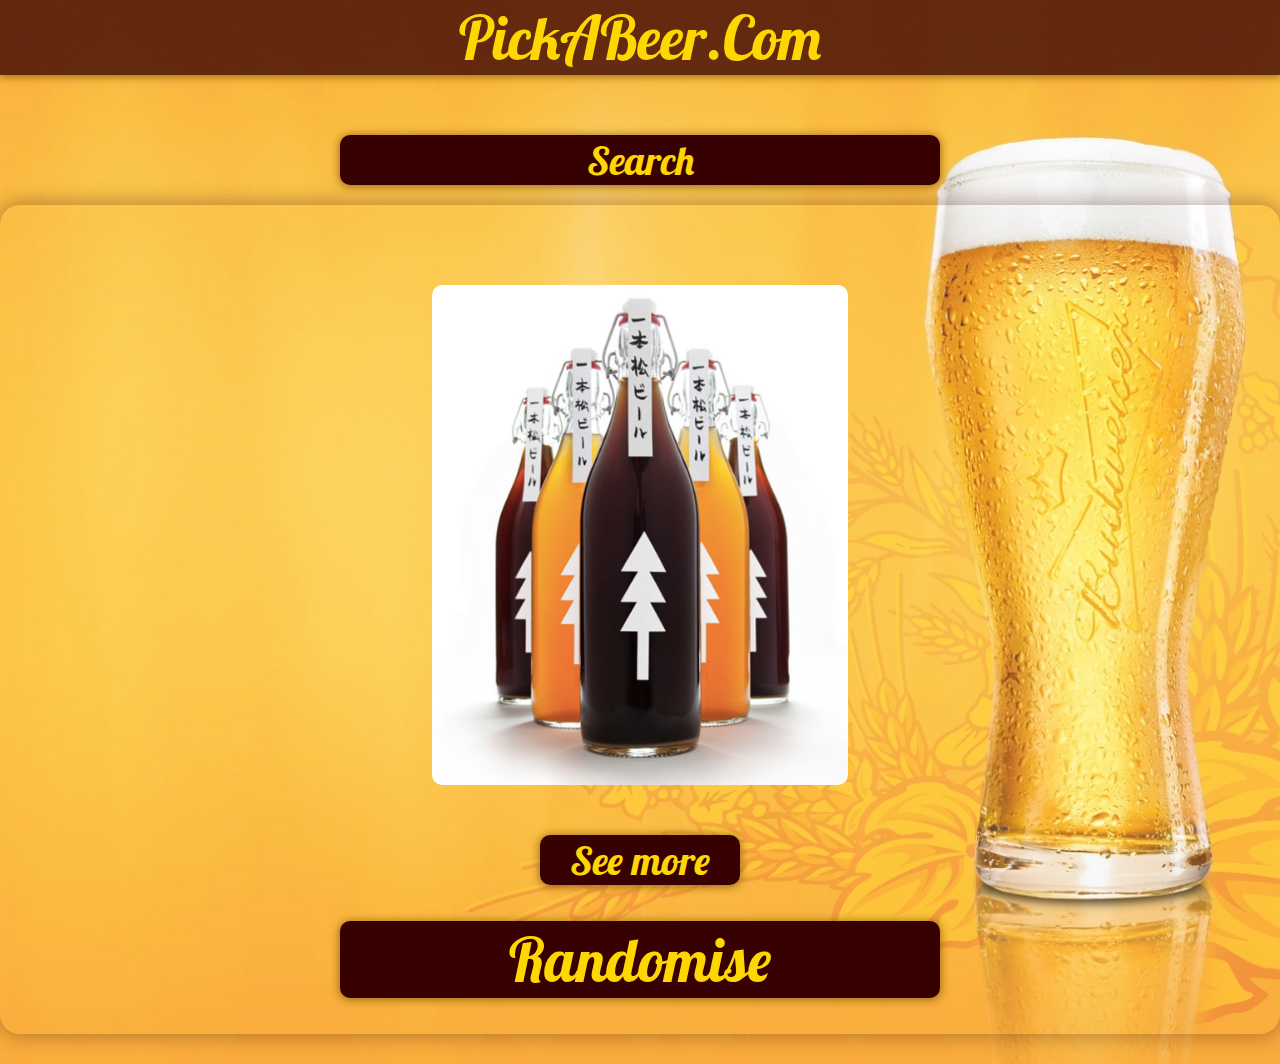
<file: index.html>
<html>
    <head>
        <title>Beer</title>
        <link rel="stylesheet" href="style/styles.css">
        <link href="https://fonts.googleapis.com/css2?family=Lobster&family=Space+Grotesk:wght@300&display=swap" rel="stylesheet">
    </head>

    <body>
        <div class="banner"> 
            <a href="index.html"><p class="pickabeer">PickABeer.Com</p></a>

        </div>
            <div class="wrapper">
            <header>
               
                <div class="nav">
                    <a href="search.html">Search</a>
                </div>
            </header>

            <main>
                <div class="beer-card">
                    <div class="beer-pic">
                        <img src="assets/beerorig.jpg">
                    </div>

                    <div class="beer-name">

                    </div>

                    <div class="beer-info">
                        <a href="#beer-info" class="info">See more</a>
                    </div>
                </div>

                <div class="btn">
                    <p>
                        <button class="random-beer-btn">Randomise</button>
                    </p>

                </div>
            </main>

           
            <section id="beer-info">
            </section>
    </div>


        <script src="scripts/main.js"></script>
    </body>
</html>
</file>
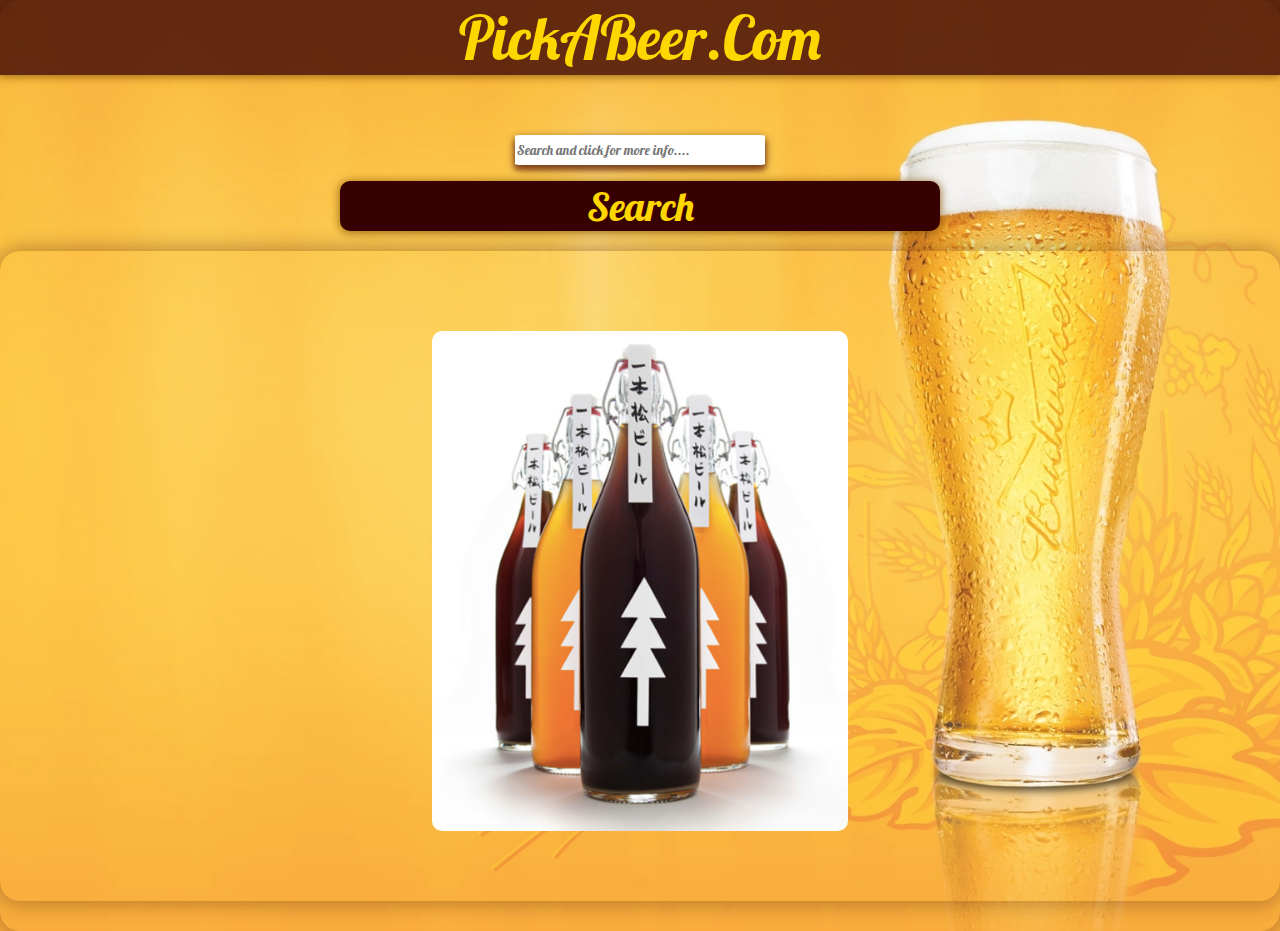
<file: search.html>
<html>
<head>
    <title>PickABeer</title>
    <link rel="stylesheet" href="style/styles.css">
    <link href="https://fonts.googleapis.com/css2?family=Lobster&family=Space+Grotesk:wght@300&display=swap" rel="stylesheet">
</head>

<body>
    <main>

        <div class="banner"> 
            <a href="index.html"><p class="pickabeer">PickABeer.Com</p></a>
        </div>

        <div class="form-div">
            <form>
                <div class="form-container">
                    <input type="text" class="search-text" placeholder="Search and click for more info....">
                </div>
            </form>
        </div>

        <!-- This is for pagination -->
        <div class="pagination-div search-hidden">
            <div class="pagination-buttons search-hidden">
                <button type="button" id="previous">◁</button>
                    <p>
                        <span class="current-page">0</span>
                    </p>
                <button type="button" id="next">▷</button>
            </div>
        </div>

            <div class="wrapper">
            <header>
               
                <div class="nav">
                    <a href="search.html" id="search-btn">Search</a>
                </div>
            </header>

            <main>
                <div class="beer-card">
                    <div class="beer-pic">
                        <img src="assets/beerorig.jpg">
                    </div>

                    <div class="beer-name">

                    </div>   
                    
                    <div class="beer-info">
                    </div>
                </div>
            </main>
           
            <section id="beer-info">
            </section>
        </div>

<script src="scripts/main.js"></script>
</body>
</html>
</file>
<file: style/styles.css>
body,
html {
  background-image: url("/assets/3.jpg");
  background-position: center;
  background-repeat: no-repeat;
  background-size: cover;
  height: auto;
  margin: 0%;
}

body {
  /*
  background-image: url(assets/3.jpg);
  */
  background-image: url("https://raw.githubusercontent.com/codeninjah/js10-vanilla-slutprojekt/main/assets/3.jpg") !important;
}

header {
  background-color: #380101;
  border-radius: 10px;

  width: 600px;

  align-self: center;

  font-family: "Lobster", cursive;
  font-size: 60px;
  color: #ffd700;
  box-shadow: 0px 1px 8px 1px #895706c4;

  margin-bottom: 20px;
}

.nav {
  display: flex;
  justify-content: center;
  border-radius: 10px;
}

a {
  color: gold;
  font-weight: 400px;
  width: 200px;
  font-size: 40px;
  background-color: #380101;
  border-radius: 10px;
  font-family: lobster;
  text-decoration: none;
  text-align: center;
}

.banner {
  text-align: center;
  border-radius: 10px;
}

.beer-card {
  display: flex;
  justify-content: center;
  flex-direction: column;
  align-items: center;
  margin-top: 60px;
  border-radius: 10px;
  box-shadow: 0px 0px 0px 0px #000;
}

.beer-name {
  display: flex;
  font-size: 40px;
  justify-content: center;
  font-family: "Lobster";
  text-decoration: underline;
  margin: 20px;
  color: rgb(0 0 0);
  padding-top: 10px;
}



.beer-info {
  display: flex;
  flex-direction: column;
  justify-content: center;

  border-radius: 10px;
  width: auto;
  height: auto;
  align-self: center;
  font-family: "Lobster", cursive;
  font-size: 20px;
  color: #000000;
  box-shadow: 0px 1px 8px 1px #895706c4;
  margin-bottom: 20px;
  border: none;
  outline: none;
  cursor: pointer;
}

.banner > img {
  width: 1020px;
  height: auto;
}

.pickabeer {
  background-color: #380101c7;
  font-family: "Lobster", cursive;
  font-size: 60px;
  color: #ffd700;
  box-shadow: 0px 1px 8px 1px #895706c4;
}

.beer-pic {
  border-radius: 20px;
  display: flex;
  justify-content: center;
}

.beer-pic img {
  height: 500px;
  width: auto;
  margin-top: 20px;

  border-radius: 10px;
}

.wrapper {
  display: flex;
  justify-content: center;
  flex-direction: column;
  margin-left: auto;
  margin-right: auto;
  
}


.hide {
  display: none;
}


element.style {
  padding: 0;
  display: flex;
  background-image: beige;
  flex-direction: column;
}

main {
  box-shadow: 0px 0px 20px 3px #38010152;
  border-radius: 20px;
}

.random-beer-btn {
  background-color: #380101;
  border-radius: 10px;
  width: 600px;
  align-self: center;
  font-family: "Lobster", cursive;
  font-size: 60px;
  color: #ffd700;
  box-shadow: 0px 1px 8px 1px #895706c4;
  margin-bottom: 20px;
  border: none;
  outline: none;
  cursor: pointer;
}

.btn {
  display: flex;
  justify-content: center;
}

#beer-info {
  font-size: x-large;
  font-family: lobster;
  padding: 5px;
  margin: 10px;
}


/* ------------------------------------------------------- SECTION SEARCH PAGE --------------------------------------------------*/

/* CSS KOD FÖR SEARCH-SIDAN */
input[type=text] {
  width: 250px;
  font-family: "lobster";
}

.search-text{
  border-radius: 3%;
  border-style: none;
  box-shadow: 0px 3px 8px #390707a6;
  width: 250px;
  height: 30px;
}


ul {
  list-style-type:none;
}

.ul-form {
  font-size: larger;
    font-family: 'Lobster';
  padding: 0%;
}

.li-form {
  width:500px;
  height:40px;
  background-color: rgba(0, 0, 0, 0.803);
  color: #048980;
}


.li-form:hover {
  background-color:#c3c9c7;
  cursor:pointer;
}


.li-form{
  width: 500px;
  height: 40px;
  background: transparent;
  color: #000000;
  border-radius: 1%;
  
}

.form-container{
  box-shadow: 0px 5px 5px 1px #5e01015c;
  border-radius: 5%;
}

.form-div {
  text-align: center;
  display: flex;
  justify-content: center;
  flex-direction: row;

  display: flex;
}

/*FOR PAGINATION USE PURPOSES */

.pagination-div{
  box-shadow: 0px -1px 5px 0px #00000014;
}

.pagination-buttons{
  display: flex;
  justify-content: center;
  text-align-last: center;
  font-family: 'Lobster';
  background-color: transparent;
  padding: 6px 0;
  border-bottom-right-radius: 7px;
  border-bottom-left-radius: 7px;
}

.pagination-buttons p{
  width: 40px;
 
}

.search-hidden {
  display: none;
}
</file>
